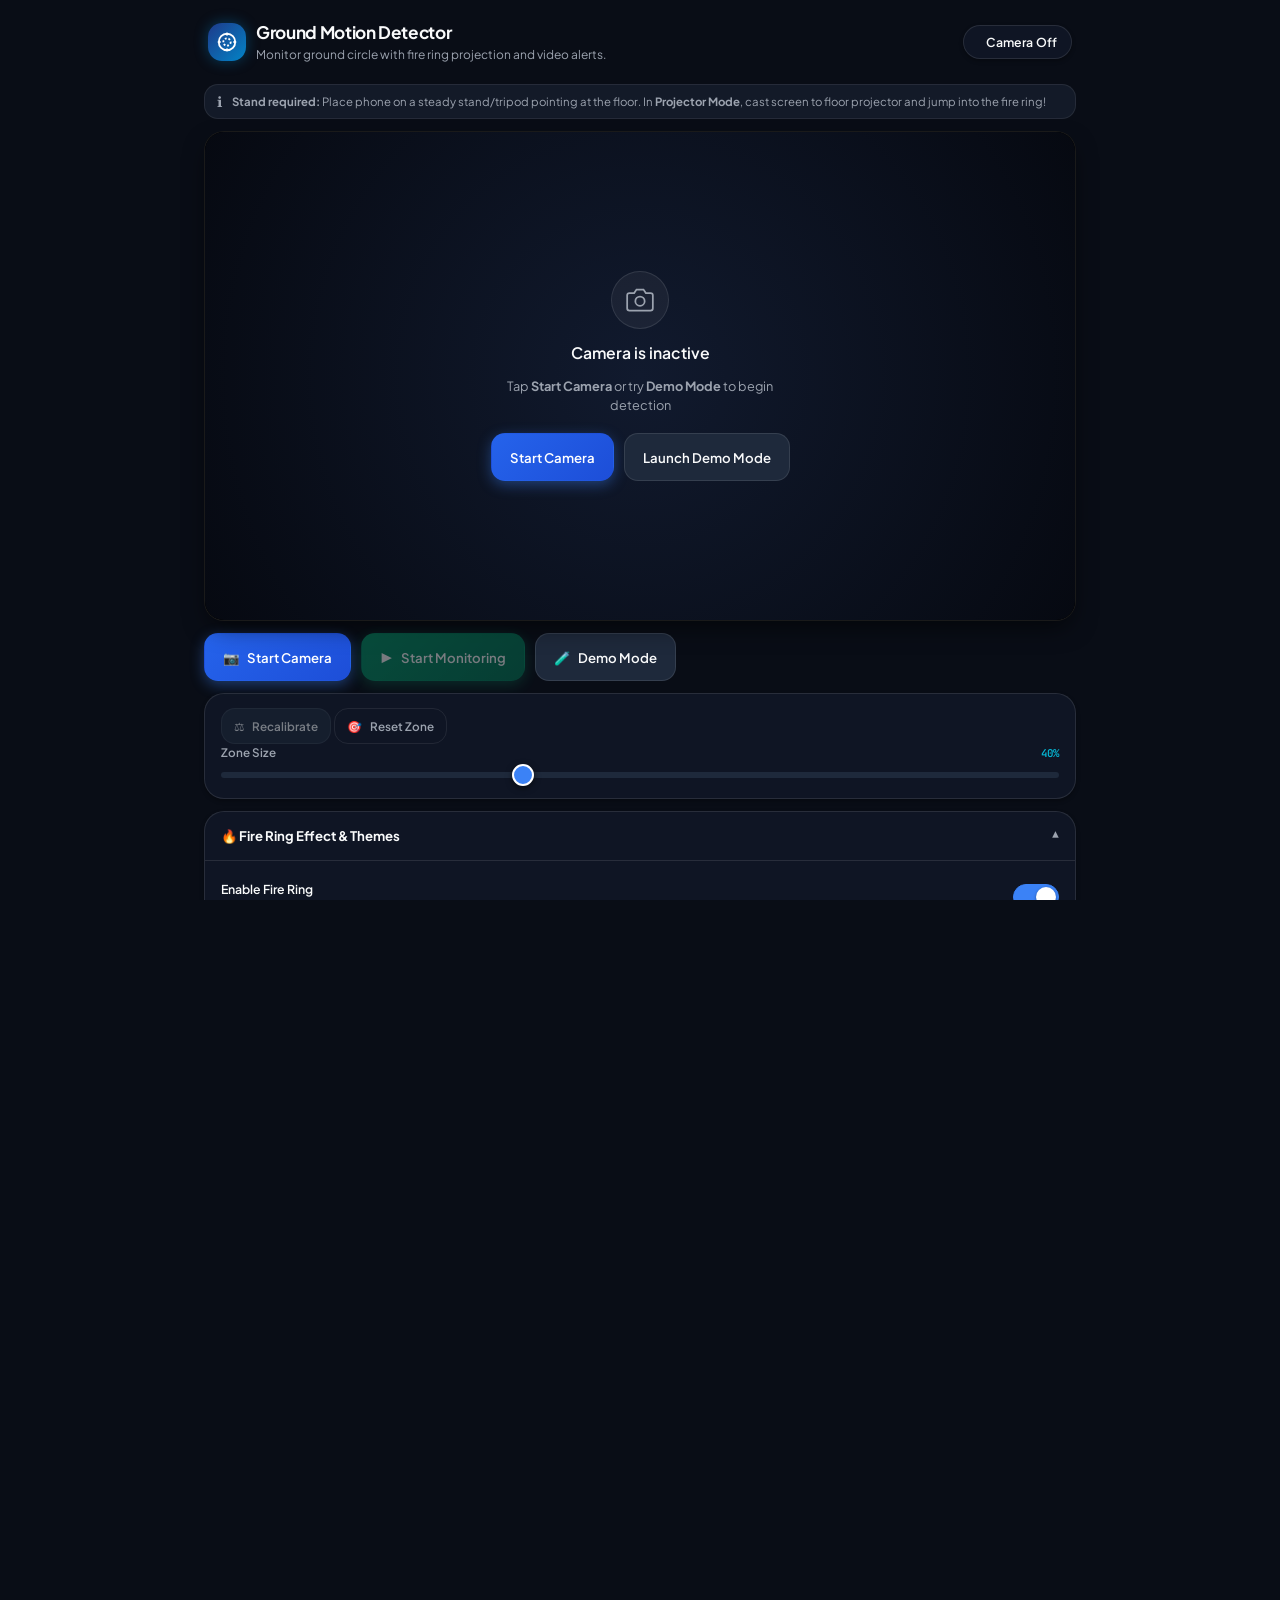
<file: index.html>
<!DOCTYPE html>
<html lang="en">
<head>
  <meta charset="UTF-8">
  <meta name="viewport" content="width=device-width, initial-scale=1.0, maximum-scale=1.0, user-scalable=no, viewport-fit=cover">
  <meta name="description" content="Monitor a selected ground area with circular motion detection, animated fire ring, projector mode, and video alerts.">
  <meta name="theme-color" content="#090d16">
  <meta name="mobile-web-app-capable" content="yes">
  <meta name="apple-mobile-web-app-capable" content="yes">
  <meta name="apple-mobile-web-app-status-bar-style" content="black-translucent">
  <meta name="apple-mobile-web-app-title" content="Motion Detector">
  <title>Ground Motion Detector</title>
  
  <link rel="manifest" href="manifest.json">
  <link rel="icon" type="image/svg+xml" href="data:image/svg+xml,<svg xmlns='http://www.w3.org/2000/svg' viewBox='0 0 24 24' fill='none' stroke='%233b82f6' stroke-width='2'><circle cx='12' cy='12' r='9'/><circle cx='12' cy='12' r='4' stroke-dasharray='2 2'/><path d='M12 2v3M12 19v3M2 12h3M19 12h3'/></svg>">
  <link rel="apple-touch-icon" href="data:image/svg+xml,<svg xmlns='http://www.w3.org/2000/svg' viewBox='0 0 192 192' fill='%23090d16'><rect width='192' height='192' rx='36' fill='%23090d16'/><circle cx='96' cy='96' r='60' stroke='%233b82f6' stroke-width='12' fill='none'/><circle cx='96' cy='96' r='24' stroke='%2310b981' stroke-width='8' fill='none'/></svg>">
  <link rel="preconnect" href="https://fonts.googleapis.com">
  <link rel="preconnect" href="https://fonts.gstatic.com">
  <link href="https://fonts.googleapis.com/css2?family=Plus+Jakarta+Sans:wght@400;500;600;700&family=JetBrains+Mono:wght@400;500;700&display=swap" rel="stylesheet">
  <link rel="stylesheet" href="styles.css">
</head>
<body>
  <div id="appLayout" class="app-layout">
    <!-- Top Header & App Bar -->
    <header id="appHeader" class="app-header">
      <div class="header-branding">
        <div class="logo-mark" aria-hidden="true">
          <svg viewBox="0 0 24 24" fill="none" stroke="currentColor" stroke-width="2">
            <circle cx="12" cy="12" r="9" />
            <circle cx="12" cy="12" r="4" stroke-dasharray="2 2" />
            <path d="M12 2v3M12 19v3M2 12h3M19 12h3" />
          </svg>
        </div>
        <div>
          <h1 class="app-title">Ground Motion Detector</h1>
          <p class="app-subtitle">Monitor ground circle with fire ring projection and video alerts.</p>
        </div>
      </div>

      <!-- Live Status Badge (accessible live region) -->
      <div id="statusBadge" class="status-badge state-idle" role="status" aria-live="polite">
        <span class="status-indicator" aria-hidden="true"></span>
        <span id="statusText" class="status-text">Camera Off</span>
      </div>
    </header>

    <!-- Tripod / Stand Guidance Notice Banner -->
    <div id="noticeBar" class="notice-bar" role="note">
      <span class="notice-icon" aria-hidden="true">ℹ️</span>
      <span class="notice-content">
        <strong>Stand required:</strong> Place phone on a steady stand/tripod pointing at the floor. In <strong>Projector Mode</strong>, cast screen to floor projector and jump into the fire ring!
      </span>
    </div>

    <!-- Active Alert Notification Banner (hidden by default) -->
    <div id="alertBanner" class="alert-banner hidden" role="alert" aria-live="assertive">
      <div class="alert-content">
        <span class="alert-bell" aria-hidden="true">🚨</span>
        <div>
          <strong class="alert-title">MOTION DETECTED IN CIRCLE!</strong>
          <span id="alertTimestamp" class="alert-timestamp">Just now</span>
        </div>
      </div>
    </div>

    <!-- Main Viewport Area (Video + Interactive Overlay + Fire Ring Canvas) -->
    <main class="viewport-wrapper">
      <div id="videoContainer" class="video-container" tabindex="0" aria-label="Camera live feed and detection zone">
        <!-- Live Video Element (iOS inline playback requirements) -->
        <video 
          id="cameraFeed" 
          autoplay 
          playsinline 
          muted 
          aria-hidden="true"
        ></video>

        <!-- Simulated Ground Canvas for Demo Mode -->
        <canvas id="demoCanvas" class="demo-canvas hidden" aria-hidden="true"></canvas>

        <!-- Interactive Vector / Canvas Overlay for Mask & Circular Detection Zone -->
        <canvas id="overlayCanvas" class="overlay-canvas" aria-label="Interactive circular motion detection zone"></canvas>

        <!-- Feature 1: Dedicated Fire Ring Canvas Layer (above mask, below UI) -->
        <canvas id="fireCanvas" class="fire-canvas" aria-hidden="true"></canvas>

        <!-- Feature 3: Camera-to-Projector Alignment Grid & Target Overlay -->
        <canvas id="alignmentGridCanvas" class="alignment-grid-canvas hidden" aria-hidden="true"></canvas>

        <!-- Fallback / Empty Placeholder when Camera is Off -->
        <div id="emptyCameraState" class="empty-state">
          <div class="empty-icon-wrap" aria-hidden="true">
            <svg viewBox="0 0 24 24" fill="none" stroke="currentColor" stroke-width="1.5">
              <path d="M23 19a2 2 0 0 1-2 2H3a2 2 0 0 1-2-2V8a2 2 0 0 1 2-2h4l2-3h6l2 3h4a2 2 0 0 1 2 2z"/>
              <circle cx="12" cy="13" r="4"/>
            </svg>
          </div>
          <p class="empty-title">Camera is inactive</p>
          <p class="empty-desc">Tap <strong>Start Camera</strong> or try <strong>Demo Mode</strong> to begin detection</p>
          <div class="empty-actions">
            <button id="emptyStartBtn" class="btn btn-primary" type="button">
              <span>Start Camera</span>
            </button>
            <button id="emptyDemoBtn" class="btn btn-secondary" type="button">
              <span>Launch Demo Mode</span>
            </button>
          </div>
        </div>

        <!-- Touch/Drag Instruction Overlay Pill -->
        <div id="zoneHelperPill" class="zone-helper-pill hidden" aria-hidden="true">
          <span>Drag circle to position • Pinch to resize</span>
        </div>

        <!-- Quick In-View Action Bar (Auto-hides after 4s) -->
        <div id="monitorQuickBar" class="monitor-quick-bar hidden" role="toolbar" aria-label="Quick monitor actions">
          <button id="btnQuickStop" class="btn btn-sm btn-quick" type="button">⏹ Stop</button>
          <button id="btnQuickRecalibrate" class="btn btn-sm btn-quick" type="button">⚖️ Recalibrate</button>
          <button id="btnQuickMute" class="btn btn-sm btn-quick" type="button">🔇 Mute</button>
        </div>

        <!-- Debug Analytics HUD Overlay -->
        <div id="debugHud" class="debug-hud hidden" aria-live="off">
          <div class="debug-header">
            <span>Debug Analysis</span>
            <span id="debugFpsBadge">0 FPS</span>
          </div>
          <div class="debug-body">
            <canvas id="debugMaskCanvas" class="debug-mask-canvas" width="112" height="112" title="Difference & motion mask"></canvas>
            <div class="debug-stats">
              <div><span>Changed:</span> <strong id="debugChangedVal">0.0%</strong></div>
              <div><span>Blob Size:</span> <strong id="debugBlobVal">0.0%</strong></div>
              <div><span>Compute:</span> <strong id="debugTimeVal">0.0 ms</strong></div>
              <div><span>State:</span> <strong id="debugStateVal">IDLE</strong></div>
              <div><span>Fire:</span> <strong id="debugFireFpsVal">60 FPS (350 pts)</strong></div>
              <div><span>Active Zone:</span> <strong id="debugActiveRadiusVal">90% (10% guard)</strong></div>
            </div>
            <div class="debug-projector-test">
              <button id="btnProjectorTest" class="btn btn-ghost btn-xs" type="button">🧪 Run 10s Projector Test</button>
              <div id="projectorTestResult" class="projector-test-result">No test run yet</div>
            </div>
          </div>
        </div>

        <!-- Fullscreen Video Alert Overlay (Inside videoContainer so it renders in native Fullscreen) -->
        <div id="alertVideoOverlay" class="alert-video-overlay hidden" role="dialog" aria-modal="true" aria-label="Alert Video Player">
          <video id="alertVideo" class="alert-video" playsinline webkit-playsinline preload="auto" src="assets/alert-video.mp4"></video>
          <button id="btnSkipVideo" class="btn btn-skip-video hidden" type="button" aria-label="Skip video alert">
            <span>Skip ✕</span>
          </button>
          <button id="btnUnmuteVideo" class="btn btn-unmute-video hidden" type="button" aria-label="Unmute video sound">
            <span>🔊 Tap for Sound</span>
          </button>
        </div>
      </div>
    </main>

    <!-- Primary Control Panel -->
    <section id="controlsPanel" class="controls-panel" aria-label="Control settings">
      <!-- Quick Primary Actions Bar -->
      <div class="action-bar">
        <button id="btnStartCamera" class="btn btn-primary" type="button">
          <span class="btn-icon">📷</span>
          <span class="btn-text">Start Camera</span>
        </button>

        <button id="btnMonitor" class="btn btn-success" type="button" disabled>
          <span class="btn-icon">▶</span>
          <span class="btn-text">Start Monitoring</span>
        </button>

        <button id="btnDemo" class="btn btn-secondary" type="button">
          <span class="btn-icon">🧪</span>
          <span class="btn-text">Demo Mode</span>
        </button>
      </div>

      <!-- Zone Adjustment Bar -->
      <div class="card zone-card">
        <div class="zone-actions">
          <button id="btnRecalibrate" class="btn btn-secondary btn-sm" type="button" disabled>
            <span class="btn-icon">⚖️</span>
            <span>Recalibrate</span>
          </button>
          <button id="btnResetZone" class="btn btn-ghost btn-sm" type="button">
            <span class="btn-icon">🎯</span>
            <span>Reset Zone</span>
          </button>
        </div>

        <div class="slider-group">
          <label for="zoneSizeSlider" class="control-label">
            <span>Zone Size</span>
            <span id="zoneSizeVal" class="val-tag">40%</span>
          </label>
          <input type="range" id="zoneSizeSlider" min="15" max="85" step="1" value="40">
        </div>
      </div>

      <!-- Feature 1: Fire Ring Effect Settings -->
      <details class="card collapsible-card" id="fireRingDetails" open>
        <summary class="collapsible-summary">
          <span class="summary-title">🔥 Fire Ring Effect & Themes</span>
          <span class="summary-indicator" aria-hidden="true">▾</span>
        </summary>
        <div class="card-content-grid">
          <div class="toggle-row">
            <label class="toggle-label" for="fireRingToggle">
              <span>Enable Fire Ring</span>
              <small class="hint-text">Renders glowing procedural flame ring along detection boundary</small>
            </label>
            <input type="checkbox" id="fireRingToggle" class="switch-checkbox" checked>
          </div>

          <div class="preset-buttons" role="group" aria-label="Fire color theme options">
            <button id="presetFireOrange" class="btn-preset active" type="button" data-fire-theme="orange">
              <span class="preset-name">Classic Orange</span>
              <span class="preset-desc">Warm fire</span>
            </button>
            <button id="presetFireBlue" class="btn-preset" type="button" data-fire-theme="blue">
              <span class="preset-name">Blue Flame</span>
              <span class="preset-desc">Gas fire</span>
            </button>
            <button id="presetFireGreen" class="btn-preset" type="button" data-fire-theme="green">
              <span class="preset-name">Toxic Green</span>
              <span class="preset-desc">Acid fire</span>
            </button>
            <button id="presetFirePurple" class="btn-preset" type="button" data-fire-theme="purple">
              <span class="preset-name">Magic Purple</span>
              <span class="preset-desc">Mystic fire</span>
            </button>
          </div>

          <div class="color-picker-row">
            <label for="fireCustomColorPicker" class="control-label">Custom Base Flame Color</label>
            <div class="color-picker-group">
              <input type="color" id="fireCustomColorPicker" value="#ff4500" class="color-input">
              <span id="fireCustomColorHex" class="color-hex-tag">#FF4500</span>
            </div>
          </div>

          <div class="slider-group">
            <label for="fireIntensitySlider" class="control-label">
              <span>Flame Height / Intensity</span>
              <span id="fireIntensityVal" class="val-tag">2.5x</span>
            </label>
            <input type="range" id="fireIntensitySlider" min="0.4" max="2.5" step="0.1" value="2.5">
          </div>

          <div class="slider-group">
            <label for="fireThicknessSlider" class="control-label">
              <span>Ring Thickness</span>
              <span id="fireThicknessVal" class="val-tag">32px</span>
            </label>
            <input type="range" id="fireThicknessSlider" min="6" max="32" step="2" value="32">
          </div>

          <div class="slider-group">
            <label for="fireSpeedSlider" class="control-label">
              <span>Flame Speed</span>
              <span id="fireSpeedVal" class="val-tag">1.0x</span>
            </label>
            <input type="range" id="fireSpeedSlider" min="0.4" max="2.4" step="0.1" value="1.0">
          </div>

          <div class="toggle-row">
            <label class="toggle-label" for="fireEmbersToggle">
              <span>Floating Embers & Sparks</span>
              <small class="hint-text">Sparks rise outwards from flame tongues</small>
            </label>
            <input type="checkbox" id="fireEmbersToggle" class="switch-checkbox" checked>
          </div>

          <div class="toggle-row">
            <label class="toggle-label" for="fireGlowToggle">
              <span>Interior Floor Glow</span>
              <small class="hint-text">Subtle warm glow across the floor inside the ring</small>
            </label>
            <input type="checkbox" id="fireGlowToggle" class="switch-checkbox" checked>
          </div>

          <div class="toggle-row">
            <label class="toggle-label" for="fireCrackleToggle">
              <span>Ambient Fire Crackle Sound</span>
              <small class="hint-text">Synthesized Web Audio fire hiss and clicks (off by default)</small>
            </label>
            <input type="checkbox" id="fireCrackleToggle" class="switch-checkbox" checked>
          </div>

          <div class="slider-group" id="crackleVolumeGroup">
            <label for="fireCrackleVolumeSlider" class="control-label">
              <span>Crackle Volume</span>
              <span id="fireCrackleVolumeVal" class="val-tag">60%</span>
            </label>
            <input type="range" id="fireCrackleVolumeSlider" min="5" max="100" step="5" value="60">
          </div>
        </div>
      </details>

      <!-- Feature 2: Feedback-Loop Protection & Guard Band -->
      <details class="card collapsible-card" id="feedbackProtectionDetails">
        <summary class="collapsible-summary">
          <span class="summary-title">🛡️ Feedback-Loop Protection</span>
          <span class="summary-indicator" aria-hidden="true">▾</span>
        </summary>
        <div class="card-content-grid">
          <div class="slider-group">
            <label for="guardBandSlider" class="control-label">
              <span>Fire Guard Band</span>
              <span id="guardBandVal" class="val-tag">10%</span>
            </label>
            <input type="range" id="guardBandSlider" min="4" max="30" step="1" value="10">
            <small class="field-help">Excludes the lit fire ring from motion analysis. Active detection radius = Circle Radius × (1 - GuardBand%).</small>
          </div>

          <div class="info-callout">
            <div class="info-title">Automatic Anti-Feedback Protections:</div>
            <ul class="info-list">
              <li><strong>Steady-State Calibration:</strong> Baseline includes fire ring's floor illumination.</li>
              <li><strong>Edge Soft Falloff:</strong> Outer 15% of active circle has up to +40% higher threshold to absorb flame reflections.</li>
              <li><strong>Flare Suppression:</strong> Flare on motion suppresses detection during flare + recalibration.</li>
              <li><strong>Flame-Excluded Guard:</strong> Outside camera-bump sensor excludes the fire spill zone.</li>
            </ul>
          </div>
        </div>
      </details>

      <!-- Feature 3: Projector Mode & Alignment -->
      <details class="card collapsible-card" id="projectorModeDetails">
        <summary class="collapsible-summary">
          <span class="summary-title">📽️ Projector Mode & Alignment</span>
          <span class="summary-indicator" aria-hidden="true">▾</span>
        </summary>
        <div class="card-content-grid">
          <div class="toggle-row">
            <label class="toggle-label" for="projectorModeToggle">
              <span>Enable Projector Mode</span>
              <small class="hint-text">Pure black background, hides live camera feed on display, outputs only fire ring & alert video</small>
            </label>
            <input type="checkbox" id="projectorModeToggle" class="switch-checkbox">
          </div>

          <div class="alignment-header">
            <span class="control-label">Camera-to-Projector Alignment</span>
            <div class="alignment-actions">
              <button id="btnToggleAlignmentGrid" class="btn btn-ghost btn-sm" type="button">📐 Alignment Grid</button>
              <button id="btnResetAlignment" class="btn btn-ghost btn-sm" type="button">Reset</button>
            </div>
          </div>

          <div class="slider-group">
            <label for="projectorOffsetXSlider" class="control-label">
              <span>Projector Offset X</span>
              <span id="projectorOffsetXVal" class="val-tag">0%</span>
            </label>
            <input type="range" id="projectorOffsetXSlider" min="-30" max="30" step="1" value="0">
          </div>

          <div class="slider-group">
            <label for="projectorOffsetYSlider" class="control-label">
              <span>Projector Offset Y</span>
              <span id="projectorOffsetYVal" class="val-tag">0%</span>
            </label>
            <input type="range" id="projectorOffsetYSlider" min="-30" max="30" step="1" value="0">
          </div>

          <div class="slider-group">
            <label for="projectorScaleSlider" class="control-label">
              <span>Projector Scale</span>
              <span id="projectorScaleVal" class="val-tag">100%</span>
            </label>
            <input type="range" id="projectorScaleSlider" min="60" max="150" step="1" value="100">
          </div>

          <div class="toggle-row">
            <label class="toggle-label" for="projectorFlipHToggle">
              <span>Horizontal Mirror (Flip H)</span>
              <small class="hint-text">Flip projection horizontally for front-cast or mirror displays</small>
            </label>
            <input type="checkbox" id="projectorFlipHToggle" class="switch-checkbox">
          </div>

          <div class="toggle-row">
            <label class="toggle-label" for="projectorFlipVToggle">
              <span>Vertical Mirror (Flip V)</span>
              <small class="hint-text">Invert projection vertically for ceiling-mounted projectors</small>
            </label>
            <input type="checkbox" id="projectorFlipVToggle" class="switch-checkbox">
          </div>

          <div class="input-field">
            <label for="projectorRotationSelect" class="control-label">Rotation</label>
            <select id="projectorRotationSelect" class="select-input">
              <option value="0" selected>0° (Normal)</option>
              <option value="90">90° (Clockwise)</option>
              <option value="180">180° (Inverted)</option>
              <option value="270">270° (Counter-clockwise)</option>
            </select>
          </div>

          <div class="button-row">
            <button id="btnOpenProjectorWindow" class="btn btn-secondary btn-sm" type="button">
              <span>🖥 Open Popout Projector Window</span>
            </button>
          </div>
          <small class="field-help">For dual-screen setups (extended monitor/projector). Mirrored display casting works directly in single window.</small>
        </div>
      </details>

      <!-- Outside Area Mask Settings -->
      <div class="card control-card">
        <div class="card-header">
          <span class="card-title">Mask Outside Area (Fullscreen View)</span>
          <button id="btnResetMask" class="btn btn-ghost btn-sm" type="button">Reset to Black</button>
        </div>
        <div class="mask-controls-grid">
          <div class="color-picker-row">
            <label for="maskColorPicker" class="control-label">Mask Color</label>
            <div class="color-picker-group">
              <input type="color" id="maskColorPicker" value="#000000" class="color-input">
              <span id="maskColorHex" class="color-hex-tag">#000000</span>
            </div>
          </div>

          <div class="slider-group">
            <label for="maskOpacitySlider" class="control-label">
              <span>Mask Opacity</span>
              <span id="maskOpacityVal" class="val-tag">100%</span>
            </label>
            <input type="range" id="maskOpacitySlider" min="0" max="100" step="5" value="100">
            <small class="field-help">100% = Solid black outside (ideal for floor projection)</small>
          </div>
        </div>
      </div>

      <!-- Motion Video Alert Settings -->
      <div class="card control-card">
        <div class="card-header">
          <span class="card-title">Motion-Triggered Video Alert</span>
          <button id="btnTestVideo" class="btn btn-ghost btn-sm" type="button">🎬 Test Video</button>
        </div>
        <div class="audio-controls-grid">
          <div class="toggle-row">
            <label class="toggle-label" for="videoOnMotionToggle">
              <span>Play Video on Motion</span>
              <small class="hint-text">Plays fullscreen video when motion triggers</small>
            </label>
            <input type="checkbox" id="videoOnMotionToggle" class="switch-checkbox" checked>
          </div>

          <div class="toggle-row">
            <label class="toggle-label" for="videoAudioToggle">
              <span>Play Video Audio</span>
              <small class="hint-text">Unmutes video sound on playback</small>
            </label>
            <input type="checkbox" id="videoAudioToggle" class="switch-checkbox" checked>
          </div>

          <div class="file-picker-group">
            <label for="videoFileInput" class="control-label">Custom Video Source</label>
            <div class="file-picker-row">
              <input type="file" id="videoFileInput" accept="video/*" class="file-input">
              <button id="btnResetVideo" class="btn btn-ghost btn-sm" type="button" title="Restore default bundled video">Reset</button>
            </div>
            <small id="videoSourceLabel" class="field-help">Default: assets/alert-video.mp4 (H.264 MP4 recommended)</small>
          </div>
        </div>
      </div>

      <!-- Sensitivity Presets Selection -->
      <div class="card control-card">
        <div class="card-header">
          <span class="card-title">Motion Sensitivity</span>
          <span id="customPresetBadge" class="badge-custom hidden">Custom</span>
        </div>
        <div class="preset-buttons" role="group" aria-label="Sensitivity preset options">
          <button id="presetLow" class="btn-preset" type="button" data-preset="low">
            <span class="preset-name">Low</span>
            <span class="preset-desc">Large movement</span>
          </button>
          <button id="presetMedium" class="btn-preset active" type="button" data-preset="medium">
            <span class="preset-name">Medium</span>
            <span class="preset-desc">Recommended</span>
          </button>
          <button id="presetHigh" class="btn-preset" type="button" data-preset="high">
            <span class="preset-name">High</span>
            <span class="preset-desc">Subtle movement</span>
          </button>
        </div>
      </div>

      <!-- Audio Alert Settings -->
      <div class="card control-card">
        <div class="card-header">
          <span class="card-title">Audio & Notification (Fallback / Standalone)</span>
          <button id="btnTestSound" class="btn btn-ghost btn-sm" type="button">
            <span>🔊 Test Sound</span>
          </button>
        </div>
        <div class="audio-controls-grid">
          <div class="input-field">
            <label for="soundTypeSelect" class="control-label">Sound Tone</label>
            <select id="soundTypeSelect" class="select-input">
              <option value="alarm" selected>Alarm (3 Rising Beeps)</option>
              <option value="beep">Short Beep (Single)</option>
            </select>
          </div>

          <div class="file-picker-group">
            <label for="audioFileInput" class="control-label">Custom Audio Source</label>
            <div class="file-picker-row">
              <input type="file" id="audioFileInput" accept="audio/*" class="file-input">
              <button id="btnResetAudio" class="btn btn-ghost btn-sm" type="button" title="Restore default synthesized tone">Reset</button>
            </div>
            <small id="audioSourceLabel" class="field-help">Default: Synthesized tone (Alarm / Beep)</small>
          </div>

          <div class="slider-group">
            <label for="volumeSlider" class="control-label">
              <span>Volume</span>
              <span id="volumeVal" class="val-tag">80%</span>
            </label>
            <input type="range" id="volumeSlider" min="0" max="100" step="5" value="80">
          </div>

          <div class="toggle-row">
            <label class="toggle-label" for="muteToggle">
              <span>Mute Alert Sound</span>
            </label>
            <input type="checkbox" id="muteToggle" class="switch-checkbox">
          </div>

          <div class="toggle-row" id="vibrationRow">
            <label class="toggle-label" for="vibrateToggle">
              <span>Vibrate on Alert</span>
              <small class="hint-text">(Supported mobile devices)</small>
            </label>
            <input type="checkbox" id="vibrateToggle" class="switch-checkbox">
          </div>
        </div>
      </div>

      <!-- Collapsible Advanced Tuning -->
      <details class="card collapsible-card" id="advancedDetails">
        <summary class="collapsible-summary">
          <span class="summary-title">⚙️ Advanced Vision Parameters</span>
          <span class="summary-indicator" aria-hidden="true">▾</span>
        </summary>
        <div class="advanced-grid">
          <div class="slider-group">
            <label for="pixelThresholdSlider" class="control-label">
              <span>Pixel Diff Threshold</span>
              <span id="pixelThresholdVal" class="val-tag">25</span>
            </label>
            <input type="range" id="pixelThresholdSlider" min="8" max="60" step="1" value="25">
            <small class="field-help">Lower = detects fainter color/intensity changes</small>
          </div>

          <div class="slider-group">
            <label for="areaThresholdSlider" class="control-label">
              <span>Changed Area Trigger</span>
              <span id="areaThresholdVal" class="val-tag">3.0%</span>
            </label>
            <input type="range" id="areaThresholdSlider" min="0.5" max="15.0" step="0.5" value="3.0">
            <small class="field-help">Minimum active zone changed to trigger alert</small>
          </div>

          <div class="slider-group">
            <label for="sampleIntervalSlider" class="control-label">
              <span>Sample Interval</span>
              <span id="sampleIntervalVal" class="val-tag">150 ms</span>
            </label>
            <input type="range" id="sampleIntervalSlider" min="80" max="400" step="20" value="150">
            <small class="field-help">Time between video frames analyzed</small>
          </div>

          <div class="slider-group">
            <label for="confirmFramesSlider" class="control-label">
              <span>Confirmation Frames</span>
              <span id="confirmFramesVal" class="val-tag">2</span>
            </label>
            <input type="range" id="confirmFramesSlider" min="1" max="5" step="1" value="2">
            <small class="field-help">Consecutive frames required before triggering</small>
          </div>

          <div class="slider-group">
            <label for="cooldownSlider" class="control-label">
              <span>Alert Cooldown</span>
              <span id="cooldownVal" class="val-tag">2.0 s</span>
            </label>
            <input type="range" id="cooldownSlider" min="0" max="10" step="0.5" value="2">
            <small class="field-help">Quiet duration between consecutive alerts</small>
          </div>

          <div class="toggle-row">
            <label class="toggle-label" for="debugToggle">
              <span>Show Debug Analysis HUD</span>
              <small class="hint-text">Live mask, blob metrics & compute timing</small>
            </label>
            <input type="checkbox" id="debugToggle" class="switch-checkbox">
          </div>
        </div>
      </details>
    </section>

    <!-- Error & Notification Toast Container -->
    <div id="toastContainer" class="toast-container" aria-live="polite"></div>
  </div>


  <!-- Offscreen Processing Canvas for Machine Vision (willReadFrequently: true) -->
  <canvas id="processingCanvas" class="hidden-canvas" width="112" height="112" aria-hidden="true"></canvas>
  <!-- Offscreen Guard Canvas for global shift detection -->
  <canvas id="guardCanvas" class="hidden-canvas" width="32" height="24" aria-hidden="true"></canvas>

  <script type="module" src="app.js"></script>
</body>
</html>
</file>
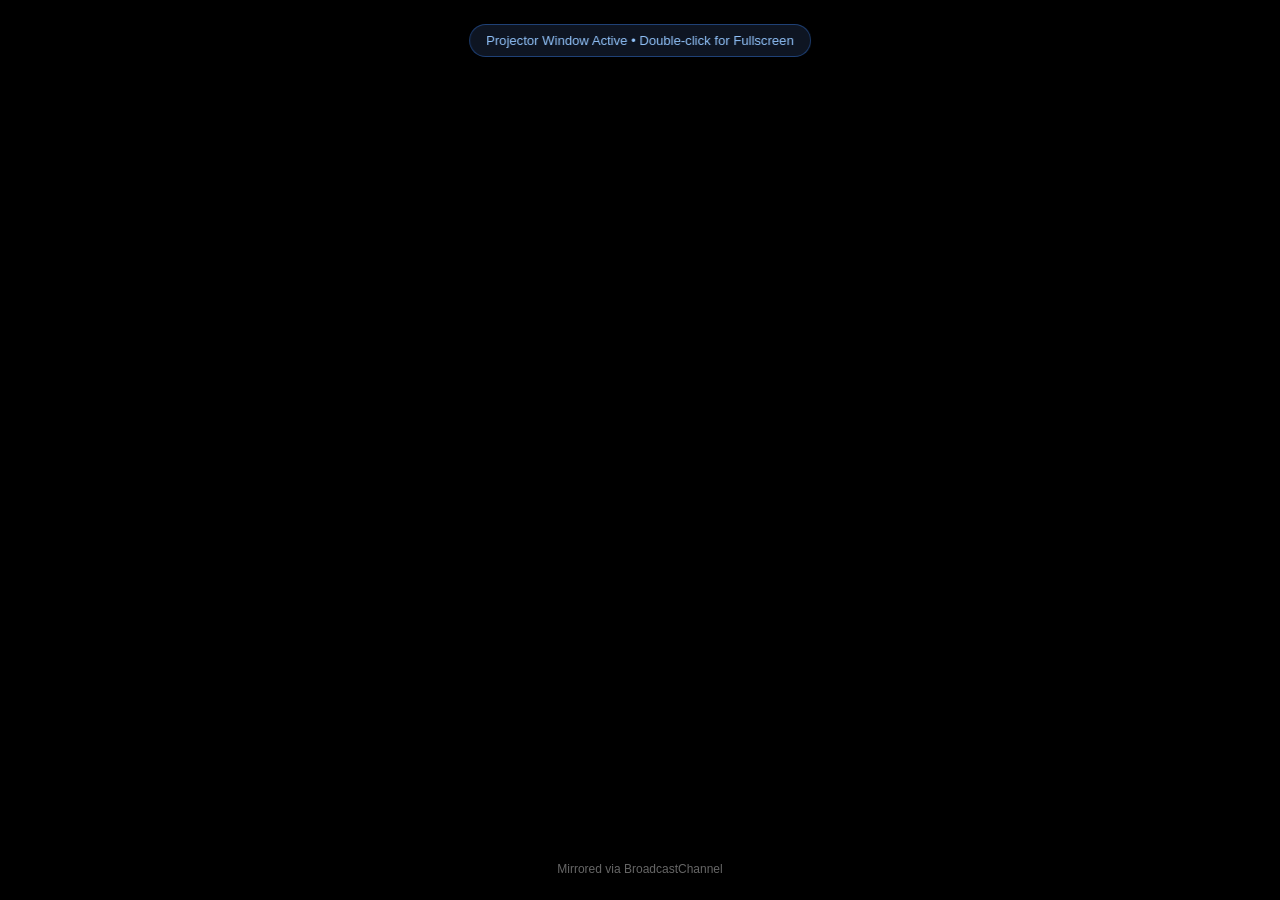
<file: projector.html>
<!DOCTYPE html>
<html lang="en">
<head>
  <meta charset="UTF-8">
  <meta name="viewport" content="width=device-width, initial-scale=1.0, maximum-scale=1.0, user-scalable=no, viewport-fit=cover">
  <title>Ground Motion Detector - Projector Display</title>
  <style>
    *, *::before, *::after {
      box-sizing: border-box;
      margin: 0;
      padding: 0;
    }
    html, body {
      width: 100vw;
      height: 100vh;
      width: 100dvw;
      height: 100dvh;
      background: #000000;
      overflow: hidden;
      user-select: none;
      -webkit-user-select: none;
      font-family: -apple-system, BlinkMacSystemFont, "Segoe UI", Roboto, Helvetica, Arial, sans-serif;
    }
    #projectorContainer {
      position: fixed;
      inset: 0;
      width: 100%;
      height: 100%;
      background: #000000;
      display: flex;
      align-items: center;
      justify-content: center;
    }
    #projectorFireCanvas {
      position: absolute;
      top: 0;
      left: 0;
      width: 100%;
      height: 100%;
      pointer-events: none;
      z-index: 10;
    }
    #projectorVideo {
      position: absolute;
      inset: 0;
      width: 100%;
      height: 100%;
      object-fit: contain;
      background: #000000;
      z-index: 50;
      display: none;
    }
    .status-toast {
      position: absolute;
      top: 24px;
      left: 50%;
      transform: translateX(-50%);
      background: rgba(17, 24, 39, 0.88);
      color: #93c5fd;
      border: 1px solid rgba(59, 130, 246, 0.4);
      padding: 8px 16px;
      border-radius: 9999px;
      font-size: 0.82rem;
      font-weight: 500;
      z-index: 100;
      pointer-events: none;
      transition: opacity 0.4s ease;
      backdrop-filter: blur(8px);
    }
    .status-toast.fade-out {
      opacity: 0;
    }
    .fullscreen-hint {
      position: absolute;
      bottom: 24px;
      left: 50%;
      transform: translateX(-50%);
      color: rgba(255, 255, 255, 0.4);
      font-size: 0.75rem;
      z-index: 90;
      pointer-events: none;
      transition: opacity 0.4s ease;
    }
  </style>
</head>
<body>
  <div id="projectorContainer">
    <canvas id="projectorFireCanvas"></canvas>
    <video id="projectorVideo" playsinline muted></video>
    <div id="statusToast" class="status-toast">Projector Window Active • Double-click for Fullscreen</div>
    <div id="fullscreenHint" class="fullscreen-hint">Mirrored via BroadcastChannel</div>
  </div>

  <script type="module">
    import { FireRing } from './fire-ring.js';

    const canvas = document.getElementById('projectorFireCanvas');
    const videoEl = document.getElementById('projectorVideo');
    const toast = document.getElementById('statusToast');
    const hint = document.getElementById('fullscreenHint');

    const fireRing = new FireRing(canvas, { enabled: true });
    fireRing.start();

    function resizeCanvas() {
      const w = window.innerWidth;
      const h = window.innerHeight;
      fireRing.resize(w, h);
    }
    window.addEventListener('resize', resizeCanvas);
    resizeCanvas();

    // Fade out status toast after 4s
    setTimeout(() => {
      if (toast) toast.classList.add('fade-out');
      if (hint) hint.classList.add('fade-out');
    }, 4000);

    // Double click to toggle native fullscreen on projector display
    window.addEventListener('dblclick', () => {
      if (!document.fullscreenElement) {
        document.documentElement.requestFullscreen().catch(() => {});
      } else {
        document.exitFullscreen().catch(() => {});
      }
    });

    // BroadcastChannel sync
    const channel = new BroadcastChannel('ground_motion_projector');

    channel.onmessage = (event) => {
      const data = event.data;
      if (!data) return;

      if (data.type === 'sync') {
        const w = window.innerWidth;
        const h = window.innerHeight;

        // Apply alignment transforms
        const align = data.alignment || { offsetX: 0, offsetY: 0, scale: 1.0, flipH: false, flipV: false, rotation: 0 };
        let nx = data.circle.cx - 0.5;
        let ny = data.circle.cy - 0.5;

        if (align.flipH) nx = -nx;
        if (align.flipV) ny = -ny;

        const rad = (align.rotation || 0) * Math.PI / 180;
        const cos = Math.cos(rad);
        const sin = Math.sin(rad);
        const rx = nx * cos - ny * sin;
        const ry = nx * sin + ny * cos;

        const scale = align.scale || 1.0;
        const finalNx = 0.5 + rx * scale + (align.offsetX || 0);
        const finalNy = 0.5 + ry * scale + (align.offsetY || 0);
        const finalNr = data.circle.r * scale;

        fireRing.setCircle(finalNx * w, finalNy * h, finalNr * Math.min(w, h));
        if (data.fireOptions) {
          fireRing.setOptions(data.fireOptions);
        }
      } else if (data.type === 'flare') {
        fireRing.flare(data.duration || 500);
      } else if (data.type === 'video_play') {
        if (data.src && videoEl.src !== data.src) {
          videoEl.src = data.src;
        }
        videoEl.style.display = 'block';
        videoEl.play().catch(() => {});
      } else if (data.type === 'video_stop') {
        videoEl.pause();
        videoEl.style.display = 'none';
      } else if (data.type === 'stop') {
        fireRing.stop();
      } else if (data.type === 'start') {
        fireRing.start();
      }
    };

    window.addEventListener('beforeunload', () => {
      channel.close();
      fireRing.cleanup();
    });
  </script>
</body>
</html>
</file>
<file: styles.css>
/**
 * styles.css
 * 
 * Dark Mode Theme with WCAG AA Contrast, Glassmorphism, and Ergonomic Mobile-First Layout.
 * Supports Fullscreen Monitor View, Outside Masking, and Video Player Overlay.
 */

:root {
  /* Color Palette */
  --bg-main: #090d16;
  --bg-card: rgba(17, 24, 39, 0.85);
  --bg-card-border: rgba(255, 255, 255, 0.1);
  --bg-subtle: #161f30;
  --bg-interactive: #1e293b;
  --bg-interactive-hover: #334155;

  /* Typography */
  --font-sans: 'Plus Jakarta Sans', system-ui, -apple-system, BlinkMacSystemFont, 'Segoe UI', Roboto, sans-serif;
  --font-mono: 'JetBrains Mono', monospace;

  /* Text Colors */
  --text-primary: #f9fafb;
  --text-secondary: #9ca3af;
  --text-muted: #6b7280;

  /* Accents */
  --primary: #3b82f6;
  --primary-glow: rgba(59, 130, 246, 0.4);
  --accent-emerald: #10b981;
  --accent-emerald-glow: rgba(16, 185, 129, 0.4);
  --accent-crimson: #ef4444;
  --accent-crimson-glow: rgba(239, 68, 68, 0.5);
  --accent-amber: #f59e0b;
  --accent-amber-glow: rgba(245, 158, 11, 0.4);
  --accent-cyan: #06b6d4;

  /* Sizing and Radii */
  --radius-sm: 8px;
  --radius-md: 14px;
  --radius-lg: 20px;
  --radius-full: 9999px;
  --min-touch-target: 48px;

  /* Shadows */
  --shadow-sm: 0 2px 4px rgba(0, 0, 0, 0.3);
  --shadow-md: 0 4px 12px rgba(0, 0, 0, 0.4);
  --shadow-lg: 0 10px 25px -5px rgba(0, 0, 0, 0.6);
  --shadow-glow-red: 0 0 25px rgba(239, 68, 68, 0.4);
  --shadow-glow-green: 0 0 25px rgba(16, 185, 129, 0.35);
}

*, *::before, *::after {
  box-sizing: border-box;
  margin: 0;
  padding: 0;
}

html, body {
  width: 100%;
  height: 100%;
  background-color: var(--bg-main);
  color: var(--text-primary);
  font-family: var(--font-sans);
  font-size: 15px;
  line-height: 1.5;
  overflow-x: hidden;
  -webkit-font-smoothing: antialiased;
  -moz-osx-font-smoothing: grayscale;
}

/* App Container Layout */
.app-layout {
  min-height: 100dvh;
  display: flex;
  flex-direction: column;
  max-width: 900px;
  margin: 0 auto;
  /* Respect iPhone notch, Dynamic Island, status bar, and home indicator in standalone PWA mode */
  padding-top: max(12px, calc(env(safe-area-inset-top, 0px) + 12px));
  padding-right: max(14px, calc(env(safe-area-inset-right, 0px) + 14px));
  padding-bottom: max(40px, calc(env(safe-area-inset-bottom, 0px) + 24px));
  padding-left: max(14px, calc(env(safe-area-inset-left, 0px) + 14px));
  gap: 12px;
}

/* =========================================================================
   Feature 1: Fullscreen Monitor View (Immersive Mode)
   ========================================================================= */

.app-layout.monitor-view-active {
  position: fixed;
  inset: 0;
  width: 100dvw;
  height: 100dvh;
  max-width: none;
  margin: 0;
  padding: 0;
  z-index: 100;
  background: #000;
  overflow: hidden;
}

.app-layout.monitor-view-active #appHeader,
.app-layout.monitor-view-active #noticeBar,
.app-layout.monitor-view-active #alertBanner,
.app-layout.monitor-view-active #controlsPanel {
  display: none !important;
}

/* Feature 3: Projector Mode display output (Pure black floor, no camera feed projected) */
.app-layout.projector-mode-active #cameraFeed,
.app-layout.projector-mode-active #demoCanvas,
.app-layout.projector-mode-active #emptyCameraState {
  opacity: 0 !important;
  visibility: hidden !important;
}

.app-layout.projector-mode-active .video-container {
  background: #000000 !important;
  border-color: rgba(255, 255, 255, 0.04) !important;
}

.app-layout.monitor-view-active.projector-mode-active {
  background: #000000 !important;
}

.app-layout.monitor-view-active.projector-mode-active .video-container {
  background: #000000 !important;
}

.app-layout.monitor-view-active .viewport-wrapper {
  width: 100%;
  height: 100%;
}

.app-layout.monitor-view-active .video-container {
  width: 100%;
  height: 100%;
  max-height: none;
  aspect-ratio: unset;
  border-radius: 0;
  border: none;
}

/* In-View Quick Action Bar (Auto-hides after 4s, appears on tap) */
.monitor-quick-bar {
  position: absolute;
  bottom: max(28px, calc(env(safe-area-inset-bottom, 0px) + 16px));
  left: 50%;
  transform: translateX(-50%);
  display: flex;
  gap: 12px;
  background: rgba(17, 24, 39, 0.92);
  border: 1px solid rgba(255, 255, 255, 0.2);
  border-radius: var(--radius-full);
  padding: 8px 14px;
  z-index: 115;
  backdrop-filter: blur(16px);
  -webkit-backdrop-filter: blur(16px);
  box-shadow: 0 10px 30px rgba(0, 0, 0, 0.7);
  transition: opacity 0.3s cubic-bezier(0.16, 1, 0.3, 1), transform 0.3s cubic-bezier(0.16, 1, 0.3, 1);
  animation: slide-up 0.25s ease-out;
}

.monitor-quick-bar.hidden {
  opacity: 0;
  pointer-events: none;
  transform: translate(-50%, 20px);
}

.btn-quick {
  min-height: var(--min-touch-target);
  background: var(--bg-interactive);
  color: var(--text-primary);
  border: 1px solid rgba(255, 255, 255, 0.12);
  border-radius: var(--radius-full);
  padding: 0 18px;
  font-size: 0.84rem;
  font-weight: 600;
  cursor: pointer;
  transition: all 0.15s ease;
}

.btn-quick:active {
  transform: scale(0.95);
  background: var(--bg-interactive-hover);
}

.btn-quick#btnQuickStop {
  background: linear-gradient(135deg, #dc2626, #b91c1c);
  color: #fff;
  border-color: rgba(255, 255, 255, 0.25);
  box-shadow: 0 4px 12px rgba(220, 38, 38, 0.4);
}

.btn-quick#btnQuickStop:active {
  background: linear-gradient(135deg, #b91c1c, #991b1b);
}

/* =========================================================================
   Feature 2: Fullscreen Video Player Overlay
   ========================================================================= */

.alert-video-overlay {
  position: absolute !important;
  inset: 0 !important;
  top: 0 !important;
  left: 0 !important;
  width: 100% !important;
  height: 100% !important;
  background-color: #000000 !important;
  z-index: 99999 !important;
  display: flex !important;
  align-items: center !important;
  justify-content: center !important;
  overflow: hidden !important;
}

.alert-video-overlay.hidden {
  display: none !important;
}

.alert-video {
  width: 100% !important;
  height: 100% !important;
  max-width: 100% !important;
  max-height: 100% !important;
  object-fit: contain !important;
  display: block !important;
  background-color: #000000 !important;
}

.btn-skip-video {
  position: absolute;
  top: max(16px, calc(env(safe-area-inset-top, 0px) + 12px));
  right: max(16px, calc(env(safe-area-inset-right, 0px) + 12px));
  min-height: var(--min-touch-target);
  min-width: var(--min-touch-target);
  padding: 0 18px;
  border-radius: var(--radius-full);
  background: rgba(17, 24, 39, 0.88);
  border: 1px solid rgba(255, 255, 255, 0.25);
  color: #fff;
  z-index: 210;
  font-weight: 700;
  backdrop-filter: blur(10px);
  -webkit-backdrop-filter: blur(10px);
  box-shadow: 0 4px 14px rgba(0, 0, 0, 0.6);
  cursor: pointer;
}

.btn-skip-video.hidden {
  display: none !important;
}

.btn-unmute-video {
  position: absolute;
  bottom: max(32px, calc(env(safe-area-inset-bottom, 0px) + 16px));
  left: 50%;
  transform: translateX(-50%);
  min-height: var(--min-touch-target);
  padding: 0 22px;
  border-radius: var(--radius-full);
  background: rgba(37, 99, 235, 0.95);
  border: 1px solid rgba(255, 255, 255, 0.3);
  color: #fff;
  z-index: 210;
  font-weight: 700;
  box-shadow: 0 4px 18px rgba(37, 99, 235, 0.5);
  cursor: pointer;
  animation: pulse-slow 1.5s infinite ease-in-out;
}

.btn-unmute-video.hidden {
  display: none !important;
}

/* =========================================================================
   Standard Layout, Badges & Header
   ========================================================================= */

.app-header {
  display: flex;
  align-items: center;
  justify-content: space-between;
  gap: 12px;
  padding: 8px 4px;
  flex-wrap: wrap;
}

.header-branding {
  display: flex;
  align-items: center;
  gap: 10px;
}

.logo-mark {
  width: 38px;
  height: 38px;
  border-radius: var(--radius-md);
  background: linear-gradient(135deg, #1e3a8a, #0284c7);
  display: flex;
  align-items: center;
  justify-content: center;
  color: #fff;
  flex-shrink: 0;
  box-shadow: 0 0 14px rgba(2, 132, 199, 0.4);
}

.logo-mark svg {
  width: 22px;
  height: 22px;
}

.app-title {
  font-size: 1.15rem;
  font-weight: 700;
  letter-spacing: -0.02em;
  color: var(--text-primary);
}

.app-subtitle {
  font-size: 0.8rem;
  color: var(--text-secondary);
}

/* Status Badges */
.status-badge {
  display: inline-flex;
  align-items: center;
  gap: 8px;
  padding: 7px 14px;
  border-radius: var(--radius-full);
  font-size: 0.82rem;
  font-weight: 600;
  letter-spacing: 0.01em;
  background: var(--bg-card);
  border: 1px solid var(--bg-card-border);
  backdrop-filter: blur(10px);
  -webkit-backdrop-filter: blur(10px);
  box-shadow: var(--shadow-sm);
  transition: all 0.25s ease;
}

.status-dot {
  width: 9px;
  height: 9px;
  border-radius: 50%;
  background-color: var(--text-muted);
}

/* Specific Status Colors */
.status-off .status-dot { background-color: var(--text-muted); }
.status-off { border-color: rgba(156, 163, 175, 0.2); }

.status-calibrating .status-dot,
.status-resuming .status-dot {
  background-color: var(--accent-amber);
  box-shadow: 0 0 8px var(--accent-amber);
  animation: pulse-slow 1.2s infinite ease-in-out;
}
.status-calibrating,
.status-resuming { 
  border-color: var(--accent-amber); 
  color: #fde68a; 
}

.status-monitoring .status-dot {
  background-color: var(--accent-emerald);
  box-shadow: 0 0 10px var(--accent-emerald);
  animation: pulse-slow 1.8s infinite ease-in-out;
}
.status-monitoring { border-color: var(--accent-emerald); color: #a7f3d0; }

.status-alert .status-dot,
.status-video .status-dot {
  background-color: var(--accent-crimson);
  box-shadow: 0 0 12px var(--accent-crimson);
  animation: blink-rapid 0.4s infinite ease-in-out;
}
.status-alert,
.status-video {
  border-color: var(--accent-crimson);
  color: #fecaca;
  background: rgba(239, 68, 68, 0.15);
  box-shadow: var(--shadow-glow-red);
}

.status-paused .status-dot { background-color: var(--accent-amber); }
.status-paused { border-color: rgba(245, 158, 11, 0.4); color: #fed7aa; }

/* Notice Banner */
.notice-bar {
  display: flex;
  align-items: flex-start;
  gap: 10px;
  background: rgba(30, 41, 59, 0.5);
  border: 1px solid rgba(255, 255, 255, 0.08);
  border-radius: var(--radius-md);
  padding: 8px 12px;
  font-size: 0.76rem;
  color: var(--text-secondary);
}

.notice-icon {
  font-size: 0.95rem;
  flex-shrink: 0;
  line-height: 1.2;
}

/* Alert Banner */
.alert-banner {
  background: linear-gradient(90deg, rgba(239, 68, 68, 0.95), rgba(185, 28, 28, 0.95));
  border-radius: var(--radius-md);
  padding: 10px 16px;
  box-shadow: var(--shadow-glow-red);
  color: #fff;
  transition: opacity 0.25s ease, transform 0.25s ease;
  animation: slide-down 0.25s ease-out;
}

.alert-banner.hidden {
  display: none;
}

.alert-content {
  display: flex;
  align-items: center;
  gap: 12px;
}

.alert-icon {
  font-size: 1.4rem;
  animation: shake 0.6s infinite;
}

.alert-headline {
  font-size: 0.95rem;
  font-weight: 700;
  letter-spacing: -0.01em;
}

.alert-timestamp {
  display: block;
  font-size: 0.72rem;
  opacity: 0.85;
  font-family: var(--font-mono);
}

/* Viewport / Live Container */
.viewport-wrapper {
  width: 100%;
}

.video-container {
  position: relative;
  width: 100%;
  aspect-ratio: 4 / 3;
  max-height: 60vh;
  background: #000;
  border-radius: var(--radius-lg);
  overflow: hidden;
  border: 1px solid var(--bg-card-border);
  box-shadow: var(--shadow-lg);
  display: flex;
  align-items: center;
  justify-content: center;
}

@media (min-width: 768px) {
  .video-container {
    aspect-ratio: 16 / 9;
  }
}

/* Video: strict object-fit: contain to show full sensor frame without distortion */
#cameraFeed {
  width: 100%;
  height: 100%;
  object-fit: contain;
  display: block;
  background: #000;
}

/* Demo canvas matches container */
.demo-canvas {
  position: absolute;
  top: 0;
  left: 0;
  width: 100%;
  height: 100%;
  object-fit: contain;
}

/* Overlay Canvas for Circular Detection Zone and Outside Masking */
.overlay-canvas {
  position: absolute;
  top: 0;
  left: 0;
  width: 100%;
  height: 100%;
  pointer-events: auto;
  touch-action: none;
  cursor: grab;
  z-index: 5;
}

.overlay-canvas:active {
  cursor: grabbing;
}

/* Feature 1: Dedicated Fire Ring Canvas (Above Mask, Additive Blending) */
.fire-canvas {
  position: absolute;
  top: 0;
  left: 0;
  width: 100%;
  height: 100%;
  pointer-events: none;
  z-index: 6;
}

/* Feature 3: Projector Alignment Grid Overlay */
.alignment-grid-canvas {
  position: absolute;
  top: 0;
  left: 0;
  width: 100%;
  height: 100%;
  pointer-events: none;
  z-index: 7;
}

.alignment-grid-canvas.hidden {
  display: none !important;
}

/* Empty State / Inactive Camera */
.empty-state {
  position: absolute;
  inset: 0;
  background: radial-gradient(circle at center, #111a2e 0%, #060911 100%);
  display: flex;
  flex-direction: column;
  align-items: center;
  justify-content: center;
  gap: 12px;
  padding: 24px;
  text-align: center;
  z-index: 4;
}

.empty-state.hidden {
  display: none;
}

.empty-icon-wrap {
  width: 58px;
  height: 58px;
  border-radius: 50%;
  background: rgba(255, 255, 255, 0.05);
  border: 1px solid rgba(255, 255, 255, 0.1);
  display: flex;
  align-items: center;
  justify-content: center;
  color: var(--text-secondary);
}

.empty-icon-wrap svg {
  width: 28px;
  height: 28px;
}

.empty-title {
  font-size: 1.05rem;
  font-weight: 600;
  color: var(--text-primary);
}

.empty-desc {
  font-size: 0.85rem;
  color: var(--text-secondary);
  max-width: 320px;
}

.empty-actions {
  display: flex;
  gap: 10px;
  margin-top: 6px;
  flex-wrap: wrap;
  justify-content: center;
}

/* Zone Touch Helper Pill */
.zone-helper-pill {
  position: absolute;
  bottom: 12px;
  left: 50%;
  transform: translateX(-50%);
  background: rgba(15, 23, 42, 0.85);
  border: 1px solid rgba(255, 255, 255, 0.15);
  border-radius: var(--radius-full);
  padding: 4px 12px;
  font-size: 0.72rem;
  color: var(--text-secondary);
  pointer-events: none;
  z-index: 6;
  backdrop-filter: blur(8px);
  -webkit-backdrop-filter: blur(8px);
  transition: opacity 0.3s ease;
}

.zone-helper-pill.hidden {
  opacity: 0;
}

/* Debug HUD Overlay */
.debug-hud {
  position: absolute;
  top: 10px;
  right: 10px;
  background: rgba(9, 13, 22, 0.88);
  border: 1px solid rgba(255, 255, 255, 0.12);
  border-radius: var(--radius-md);
  padding: 8px 10px;
  z-index: 10;
  backdrop-filter: blur(12px);
  -webkit-backdrop-filter: blur(12px);
  box-shadow: var(--shadow-md);
  max-width: 250px;
  font-family: var(--font-mono);
  font-size: 0.72rem;
}

.debug-hud.hidden {
  display: none;
}

.debug-header {
  display: flex;
  justify-content: space-between;
  align-items: center;
  border-bottom: 1px solid rgba(255, 255, 255, 0.1);
  padding-bottom: 4px;
  margin-bottom: 6px;
  color: var(--accent-cyan);
  font-weight: 700;
}

.debug-body {
  display: flex;
  gap: 8px;
  align-items: center;
}

.debug-mask-canvas {
  width: 54px;
  height: 54px;
  background: #000;
  border: 1px solid rgba(255, 255, 255, 0.2);
  border-radius: 4px;
  image-rendering: pixelated;
}

.debug-stats {
  display: flex;
  flex-direction: column;
  gap: 2px;
  color: var(--text-secondary);
}

.debug-stats strong {
  color: var(--text-primary);
}

.debug-projector-test {
  margin-top: 8px;
  padding-top: 6px;
  border-top: 1px solid rgba(255, 255, 255, 0.1);
  display: flex;
  flex-direction: column;
  gap: 4px;
}

.projector-test-result {
  font-size: 0.68rem;
  color: #93c5fd;
  font-family: var(--font-mono);
  white-space: pre-line;
}

.btn-xs {
  min-height: 28px;
  padding: 2px 8px;
  font-size: 0.72rem;
}

/* Controls Panel */
.controls-panel {
  display: flex;
  flex-direction: column;
  gap: 12px;
}

/* Action Bar */
.action-bar {
  display: flex;
  gap: 10px;
  align-items: center;
  flex-wrap: wrap;
}

/* Buttons Base & Minimum Touch Target >= 48px */
.btn {
  display: inline-flex;
  align-items: center;
  justify-content: center;
  gap: 8px;
  min-height: var(--min-touch-target);
  padding: 0 18px;
  border-radius: var(--radius-md);
  font-family: var(--font-sans);
  font-size: 0.88rem;
  font-weight: 600;
  cursor: pointer;
  border: 1px solid transparent;
  transition: all 0.2s cubic-bezier(0.4, 0, 0.2, 1);
  touch-action: manipulation;
  user-select: none;
  -webkit-user-select: none;
}

.btn:active:not(:disabled) {
  transform: scale(0.97);
}

.btn:disabled {
  opacity: 0.45;
  cursor: not-allowed;
  pointer-events: none;
}

.btn-primary {
  background: linear-gradient(135deg, #2563eb, #1d4ed8);
  color: #fff;
  box-shadow: 0 4px 14px var(--primary-glow);
}

.btn-primary:hover:not(:disabled) {
  background: linear-gradient(135deg, #3b82f6, #2563eb);
}

.btn-primary.btn-active-stop {
  background: linear-gradient(135deg, #dc2626, #b91c1c);
  box-shadow: 0 4px 14px var(--accent-crimson-glow);
}

.btn-success {
  background: linear-gradient(135deg, #059669, #047857);
  color: #fff;
  box-shadow: 0 4px 14px var(--accent-emerald-glow);
}

.btn-success:hover:not(:disabled) {
  background: linear-gradient(135deg, #10b981, #059669);
}

.btn-success.btn-active-stop {
  background: linear-gradient(135deg, #d97706, #b45309);
  box-shadow: 0 4px 14px var(--accent-amber-glow);
}

.btn-secondary {
  background: var(--bg-interactive);
  color: var(--text-primary);
  border: 1px solid var(--bg-card-border);
}

.btn-secondary:hover:not(:disabled) {
  background: var(--bg-interactive-hover);
}

.btn-ghost {
  background: transparent;
  color: var(--text-secondary);
  border: 1px solid rgba(255, 255, 255, 0.08);
}

.btn-ghost:hover:not(:disabled) {
  background: rgba(255, 255, 255, 0.05);
  color: var(--text-primary);
}

.btn-icon-only {
  width: var(--min-touch-target);
  padding: 0;
  border-radius: var(--radius-md);
  background: var(--bg-interactive);
  color: var(--text-primary);
  border: 1px solid var(--bg-card-border);
}

.btn-icon-only.hidden {
  display: none;
}

.btn-sm {
  min-height: 36px;
  padding: 0 12px;
  font-size: 0.78rem;
}

/* Zone Quick Bar */
.zone-quick-bar {
  display: flex;
  align-items: center;
  gap: 10px;
  flex-wrap: wrap;
  background: var(--bg-card);
  border: 1px solid var(--bg-card-border);
  border-radius: var(--radius-md);
  padding: 8px 12px;
}

.zone-size-group {
  flex: 1;
  min-width: 170px;
}

/* Cards */
.card {
  background: var(--bg-card);
  border: 1px solid var(--bg-card-border);
  border-radius: var(--radius-lg);
  padding: 14px 16px;
  box-shadow: var(--shadow-sm);
  backdrop-filter: blur(12px);
  -webkit-backdrop-filter: blur(12px);
}

.card-header {
  display: flex;
  justify-content: space-between;
  align-items: center;
  margin-bottom: 12px;
}

.card-title {
  font-size: 0.88rem;
  font-weight: 700;
  letter-spacing: -0.01em;
  color: var(--text-primary);
}

.badge-custom {
  background: rgba(6, 182, 212, 0.15);
  border: 1px solid rgba(6, 182, 212, 0.4);
  color: #67e8f9;
  font-size: 0.68rem;
  font-weight: 700;
  padding: 2px 7px;
  border-radius: var(--radius-full);
}

.badge-custom.hidden {
  display: none;
}

/* Mask Settings */
.mask-controls-grid {
  display: flex;
  flex-direction: column;
  gap: 12px;
}

.color-picker-row {
  display: flex;
  justify-content: space-between;
  align-items: center;
}

.color-picker-wrap {
  display: flex;
  align-items: center;
  gap: 8px;
}

input[type="color"] {
  -webkit-appearance: none;
  border: 1px solid var(--bg-card-border);
  border-radius: var(--radius-sm);
  width: 40px;
  height: 34px;
  background: transparent;
  cursor: pointer;
  padding: 0;
}

input[type="color"]::-webkit-color-swatch-wrapper {
  padding: 0;
}

input[type="color"]::-webkit-color-swatch {
  border: none;
  border-radius: 6px;
}

/* Video Alert Settings */
.file-picker-group {
  display: flex;
  flex-direction: column;
  gap: 6px;
}

.file-picker-row {
  display: flex;
  align-items: center;
  gap: 8px;
}

.file-input {
  font-size: 0.78rem;
  color: var(--text-secondary);
  background: var(--bg-interactive);
  border: 1px solid var(--bg-card-border);
  border-radius: var(--radius-sm);
  padding: 6px 10px;
  flex: 1;
}

.file-input::file-selector-button {
  background: #2563eb;
  color: #fff;
  border: none;
  border-radius: 6px;
  padding: 4px 10px;
  margin-right: 8px;
  font-family: var(--font-sans);
  font-size: 0.76rem;
  font-weight: 600;
  cursor: pointer;
}

/* Card Content Grid */
.card-content-grid {
  padding: 12px 16px 16px;
  display: flex;
  flex-direction: column;
  gap: 14px;
  border-top: 1px solid var(--bg-card-border);
}

/* Preset Buttons */
.preset-buttons {
  display: grid;
  grid-template-columns: repeat(3, 1fr);
  gap: 8px;
}

.preset-buttons[aria-label="Fire color theme options"] {
  grid-template-columns: repeat(2, 1fr);
}

@media screen and (min-width: 600px) {
  .preset-buttons[aria-label="Fire color theme options"] {
    grid-template-columns: repeat(4, 1fr);
  }
}

/* Alignment Header & Actions */
.alignment-header {
  display: flex;
  align-items: center;
  justify-content: space-between;
  gap: 8px;
  margin-top: 4px;
}

.alignment-actions {
  display: flex;
  gap: 6px;
}

/* Info Callout */
.info-callout {
  background: rgba(17, 24, 39, 0.6);
  border: 1px solid rgba(59, 130, 246, 0.25);
  border-radius: var(--radius-sm);
  padding: 10px 14px;
  font-size: 0.78rem;
  color: var(--text-secondary);
}

.info-title {
  font-weight: 700;
  color: #93c5fd;
  margin-bottom: 6px;
}

.info-list {
  padding-left: 18px;
  display: flex;
  flex-direction: column;
  gap: 4px;
}

.btn-preset {
  display: flex;
  flex-direction: column;
  align-items: center;
  justify-content: center;
  min-height: var(--min-touch-target);
  padding: 8px 4px;
  border-radius: var(--radius-md);
  background: var(--bg-interactive);
  border: 1px solid rgba(255, 255, 255, 0.08);
  color: var(--text-secondary);
  cursor: pointer;
  transition: all 0.2s ease;
  user-select: none;
}

.btn-preset:hover {
  background: var(--bg-interactive-hover);
  color: var(--text-primary);
}

.btn-preset.active {
  background: rgba(59, 130, 246, 0.15);
  border-color: var(--primary);
  color: #fff;
  box-shadow: 0 0 12px rgba(59, 130, 246, 0.3);
}

.preset-name {
  font-size: 0.86rem;
  font-weight: 700;
}

.preset-desc {
  font-size: 0.68rem;
  opacity: 0.75;
}

/* Audio Controls Grid */
.audio-controls-grid {
  display: flex;
  flex-direction: column;
  gap: 12px;
}

.select-input {
  width: 100%;
  min-height: var(--min-touch-target);
  background: var(--bg-interactive);
  color: var(--text-primary);
  border: 1px solid var(--bg-card-border);
  border-radius: var(--radius-sm);
  padding: 0 12px;
  font-family: var(--font-sans);
  font-size: 0.85rem;
  outline: none;
  cursor: pointer;
}

.select-input:focus {
  border-color: var(--primary);
}

/* Sliders */
.slider-group {
  display: flex;
  flex-direction: column;
  gap: 4px;
}

.control-label {
  display: flex;
  justify-content: space-between;
  align-items: center;
  font-size: 0.78rem;
  font-weight: 600;
  color: var(--text-secondary);
}

.val-tag {
  font-family: var(--font-mono);
  font-size: 0.72rem;
  color: var(--accent-cyan);
}

input[type="range"] {
  -webkit-appearance: none;
  appearance: none;
  width: 100%;
  height: 6px;
  background: var(--bg-interactive);
  border-radius: var(--radius-full);
  outline: none;
  cursor: pointer;
  margin: 6px 0;
}

input[type="range"]::-webkit-slider-thumb {
  -webkit-appearance: none;
  appearance: none;
  width: 22px;
  height: 22px;
  border-radius: 50%;
  background: #3b82f6;
  border: 2px solid #fff;
  box-shadow: 0 2px 6px rgba(0, 0, 0, 0.5);
  cursor: pointer;
  transition: transform 0.1s ease;
}

input[type="range"]::-webkit-slider-thumb:hover {
  transform: scale(1.15);
}

input[type="range"]::-moz-range-thumb {
  width: 22px;
  height: 22px;
  border-radius: 50%;
  background: #3b82f6;
  border: 2px solid #fff;
  box-shadow: 0 2px 6px rgba(0, 0, 0, 0.5);
  cursor: pointer;
}

/* Toggles & Switches */
.toggle-row {
  display: flex;
  justify-content: space-between;
  align-items: center;
  min-height: var(--min-touch-target);
  padding: 4px 0;
}

.toggle-label {
  font-size: 0.82rem;
  font-weight: 600;
  color: var(--text-primary);
  display: flex;
  flex-direction: column;
}

.hint-text {
  font-size: 0.68rem;
  color: var(--text-muted);
  font-weight: 400;
}

.switch-checkbox {
  position: relative;
  width: 46px;
  height: 26px;
  -webkit-appearance: none;
  appearance: none;
  background: var(--bg-interactive);
  border-radius: var(--radius-full);
  outline: none;
  cursor: pointer;
  transition: background-color 0.25s ease;
  flex-shrink: 0;
  border: 1px solid var(--bg-card-border);
}

.switch-checkbox::before {
  content: '';
  position: absolute;
  top: 2px;
  left: 2px;
  width: 20px;
  height: 20px;
  border-radius: 50%;
  background-color: #fff;
  transition: transform 0.25s ease;
  box-shadow: 0 1px 3px rgba(0, 0, 0, 0.4);
}

.switch-checkbox:checked {
  background-color: var(--primary);
  border-color: var(--primary);
}

.switch-checkbox:checked::before {
  transform: translateX(20px);
}

/* Collapsible Details */
.collapsible-card {
  padding: 0;
}

.collapsible-summary {
  display: flex;
  justify-content: space-between;
  align-items: center;
  padding: 14px 16px;
  cursor: pointer;
  user-select: none;
  list-style: none;
  font-weight: 700;
  font-size: 0.88rem;
}

.collapsible-summary::-webkit-details-marker {
  display: none;
}

.summary-indicator {
  transition: transform 0.2s ease;
  color: var(--text-secondary);
}

details[open] .summary-indicator {
  transform: rotate(180deg);
}

.advanced-grid {
  padding: 4px 16px 16px;
  display: flex;
  flex-direction: column;
  gap: 14px;
  border-top: 1px solid var(--bg-card-border);
}

.field-help {
  font-size: 0.68rem;
  color: var(--text-muted);
}

/* Toasts Container */
.toast-container {
  position: fixed;
  bottom: max(20px, calc(env(safe-area-inset-bottom, 0px) + 16px));
  left: 50%;
  transform: translateX(-50%);
  z-index: 1000;
  display: flex;
  flex-direction: column;
  gap: 8px;
  width: 90%;
  max-width: 440px;
  pointer-events: none;
}

.toast {
  background: rgba(17, 24, 39, 0.95);
  border: 1px solid var(--bg-card-border);
  color: #fff;
  border-radius: var(--radius-md);
  padding: 12px 16px;
  font-size: 0.82rem;
  box-shadow: var(--shadow-lg);
  backdrop-filter: blur(12px);
  animation: toast-in 0.3s cubic-bezier(0.16, 1, 0.3, 1);
  display: flex;
  align-items: center;
  gap: 10px;
}

.toast.toast-error {
  border-color: var(--accent-crimson);
  background: rgba(127, 29, 29, 0.95);
}

.toast.toast-warning {
  border-color: var(--accent-amber);
  background: rgba(120, 53, 15, 0.95);
}

.toast.toast-success {
  border-color: var(--accent-emerald);
}

/* Hidden elements */
.hidden-canvas {
  display: none;
}

/* Keyframe Animations */
@keyframes pulse-slow {
  0%, 100% { opacity: 1; transform: scale(1); }
  50% { opacity: 0.5; transform: scale(1.15); }
}

@keyframes blink-rapid {
  0%, 100% { opacity: 1; }
  50% { opacity: 0.2; }
}

@keyframes slide-down {
  from { opacity: 0; transform: translateY(-8px); }
  to { opacity: 1; transform: translateY(0); }
}

@keyframes slide-up {
  from { opacity: 0; transform: translate(-50%, 16px); }
  to { opacity: 1; transform: translate(-50%, 0); }
}

@keyframes toast-in {
  from { opacity: 0; transform: translateY(16px); }
  to { opacity: 1; transform: translateY(0); }
}

@keyframes shake {
  0%, 100% { transform: rotate(0); }
  25% { transform: rotate(-8deg); }
  75% { transform: rotate(8deg); }
}

/* Reduced Motion Override */
@media (prefers-reduced-motion: reduce) {
  *, *::before, *::after {
    animation-duration: 0.01ms !important;
    animation-iteration-count: 1 !important;
    transition-duration: 0.01ms !important;
  }
}
</file>
